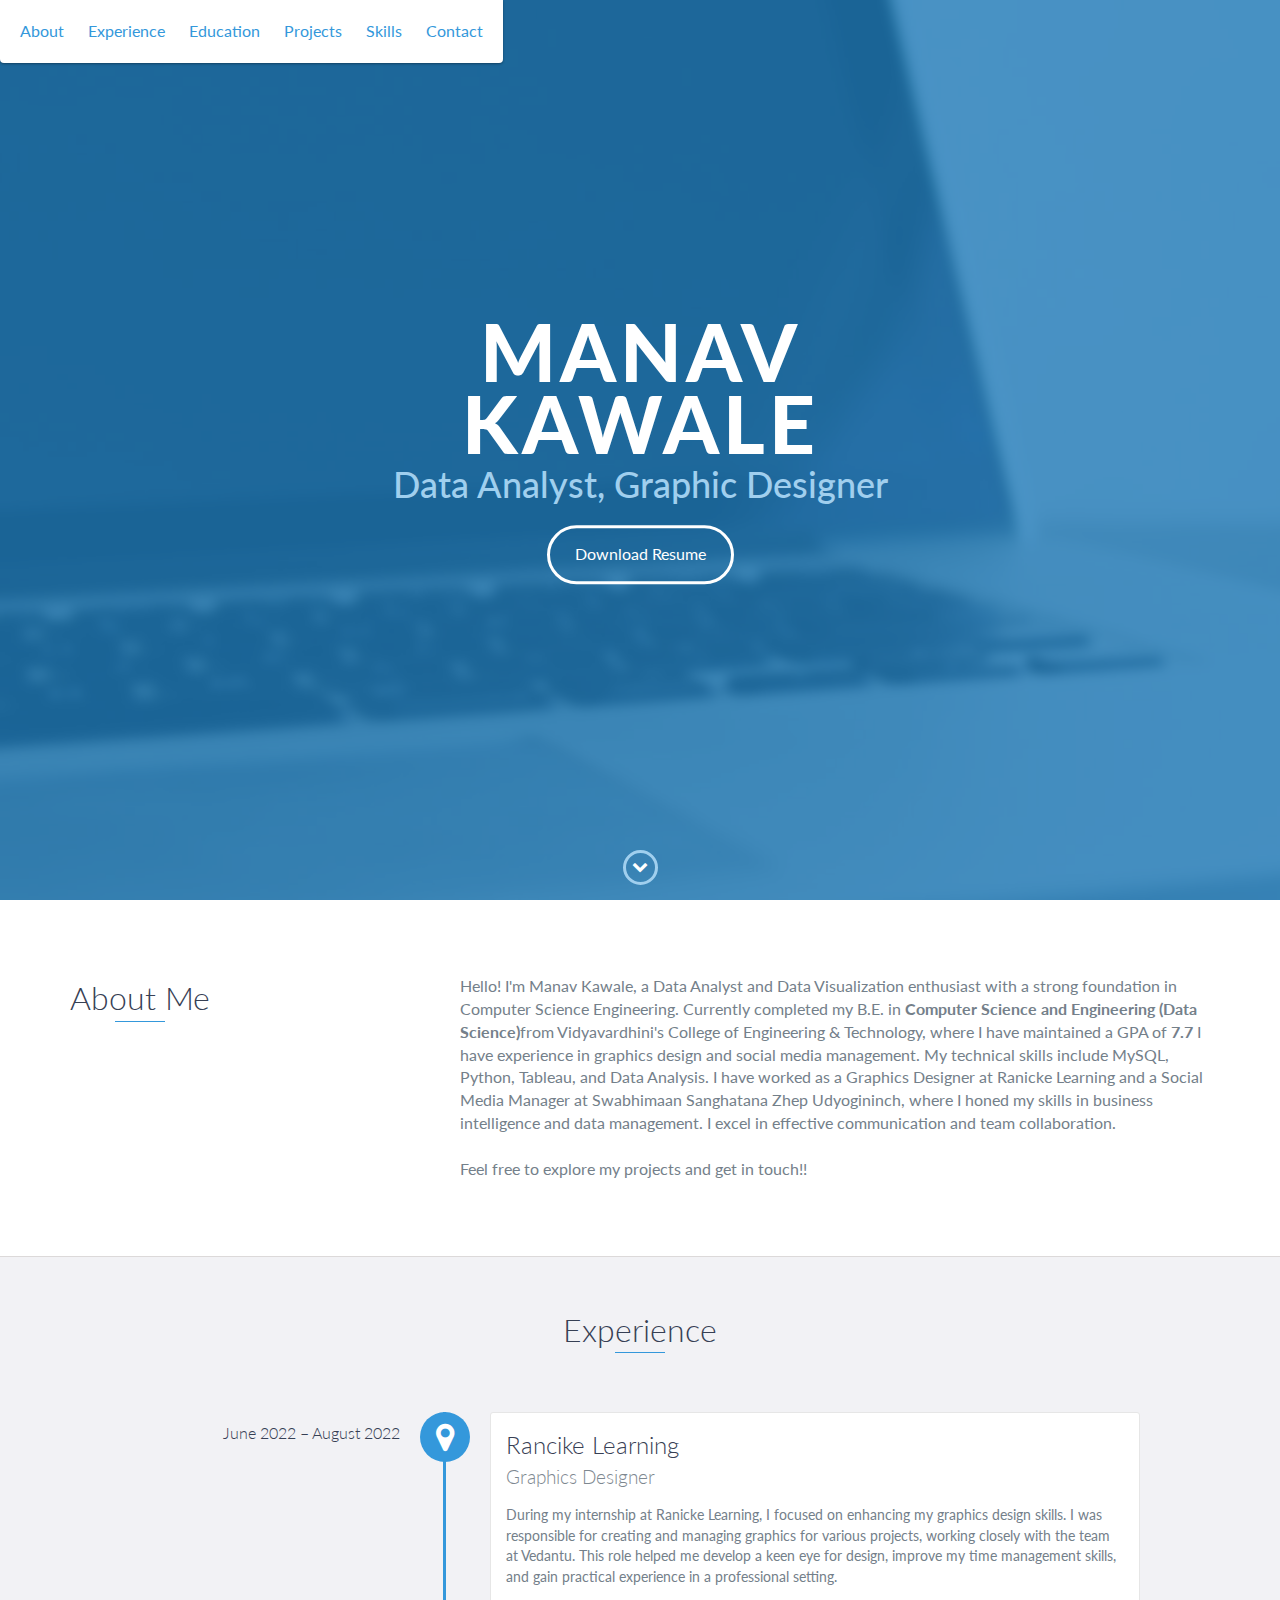
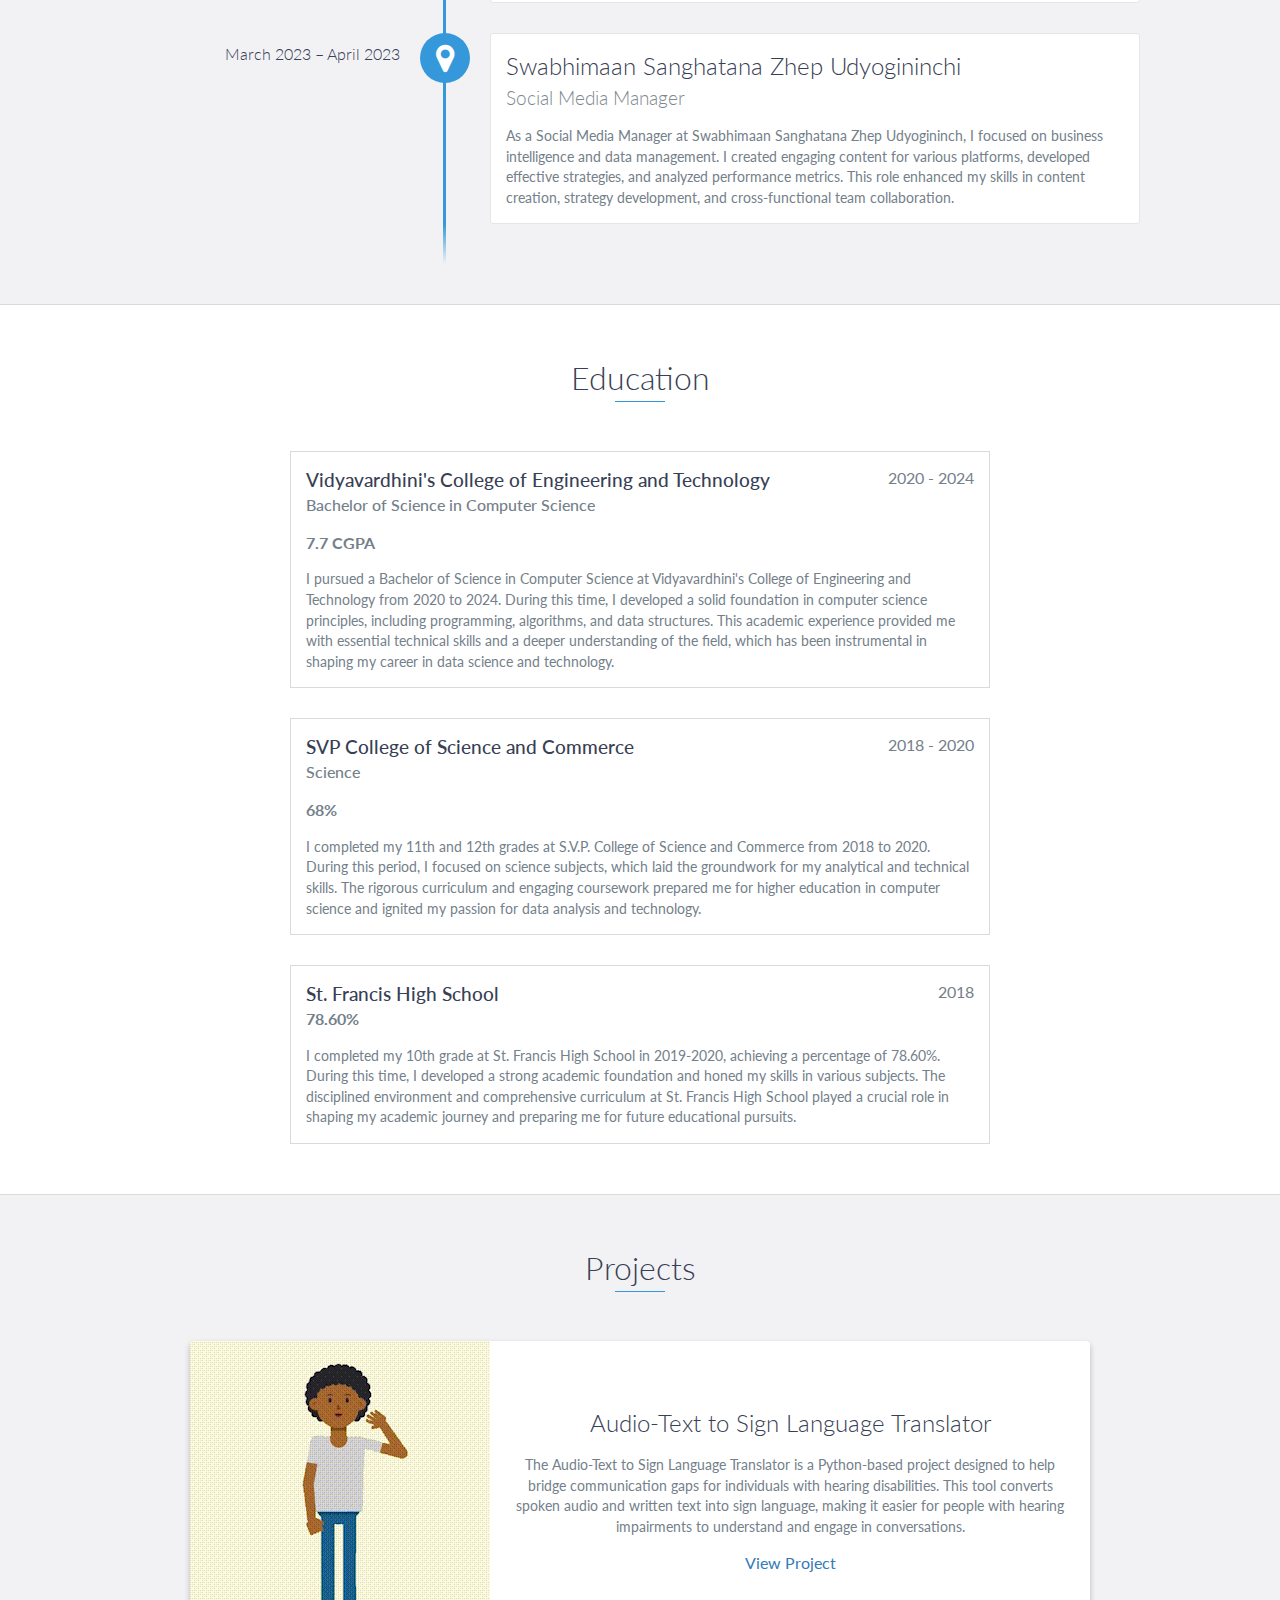
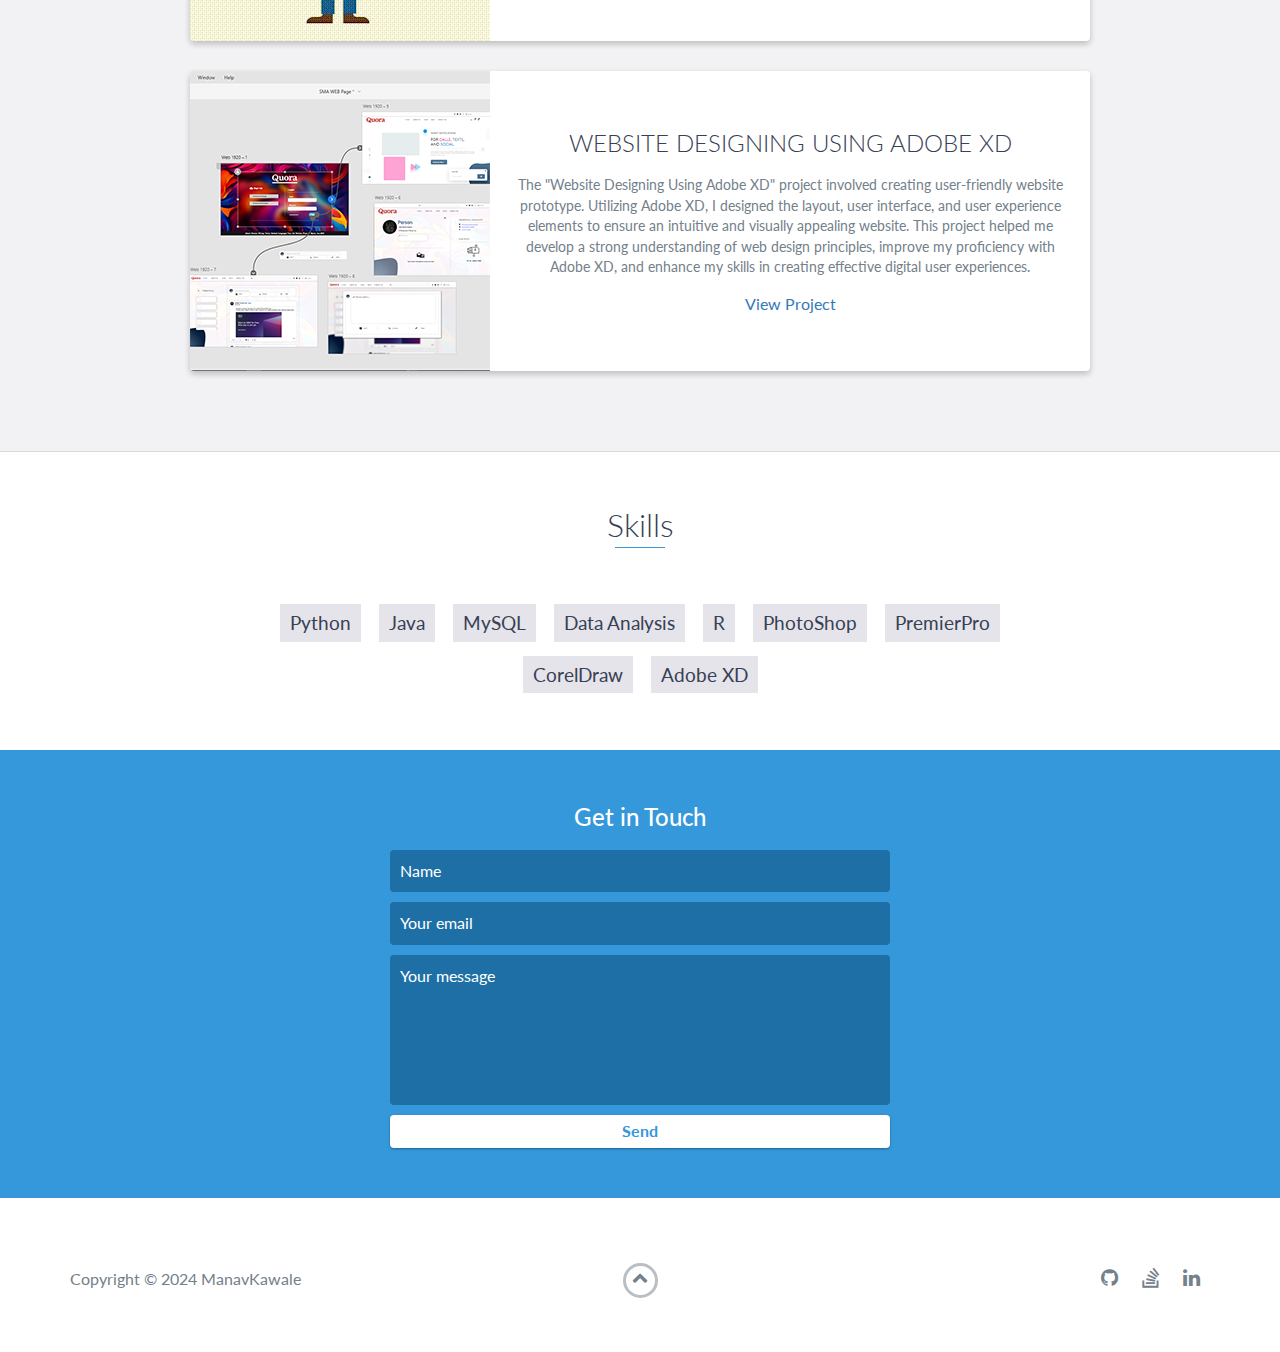
<file: Manav/inde.html>
<!DOCTYPE html>
<html class="no-js" lang="en">
  <head>
    <meta charset="utf-8" />
    <meta http-equiv="X-UA-Compatible" content="IE=edge" />
    <meta name="viewport" content="width=device-width, initial-scale=1" />
    <title>My Portfolio</title>
    <link rel="shortcut icon" href="favicon.ico" type="image/x-icon" />
    <link rel="icon" href="favicon.ico" type="image/x-icon" />
    <link
      href="https://fonts.googleapis.com/css?family=Lato:300,400,700,900"
      rel="stylesheet"
    />
    <link rel="stylesheet" href="libs/font-awesome/css/font-awesome.min.css" />
    <link href="css/bootstrap.min.css" rel="stylesheet" />
    <link href="css/styles.css" rel="stylesheet" />
    <style></style>
  </head>

  <body>
    <div id="mobile-menu-open" class="shadow-large">
      <i class="fa fa-bars" aria-hidden="true"></i>
    </div>
    <!-- End #mobile-menu-toggle -->
    <header>
      <div id="mobile-menu-close">
        <span>Close</span> <i class="fa fa-times" aria-hidden="true"></i>
      </div>
      <ul id="menu" class="shadow">
        <li>
          <a href="#about">About</a>
        </li>
        <li>
          <a href="#experience">Experience</a>
        </li>
        <li>
          <a href="#education">Education</a>
        </li>
        <li>
          <a href="#projects">Projects</a>
        </li>
        <li>
          <a href="#skills">Skills</a>
        </li>
        <li>
          <a href="#contact">Contact</a>
        </li>
        <!-- <li>profile</li> -->
      </ul>
    </header>
    <!-- End header -->

    <div id="lead">
      <div id="lead-content">
        <h1>Manav Kawale</h1>
        <h2>Data Analyst, Graphic Designer</h2>
        <a href="ManavKawaleResume.pdf" class="btn-rounded-white"
          >Download Resume</a
        >
      </div>
      <!-- End #lead-content -->

      <div id="lead-overlay"></div>

      <div id="lead-down">
        <span>
          <i class="fa fa-chevron-down" aria-hidden="true"></i>
        </span>
      </div>
      <!-- End #lead-down -->
    </div>
    <!-- End #lead -->

    <div id="about">
      <div class="container">
        <div class="row">
          <div class="col-md-4">
            <h2 class="heading">About Me</h2>
          </div>
          <div class="col-md-8">
            <p>
              Hello! I'm Manav Kawale, a Data Analyst and Data Visualization
              enthusiast with a strong foundation in Computer Science
              Engineering. Currently completed my B.E. in
              <b>Computer Science and Engineering (Data Science)</b>from
              Vidyavardhini's College of Engineering & Technology, where I have
              maintained a GPA of <b>7.7</b> I have experience in graphics
              design and social media management. My technical skills include
              MySQL, Python, Tableau, and Data Analysis. I have worked as a
              Graphics Designer at Ranicke Learning and a Social Media Manager
              at Swabhimaan Sanghatana Zhep Udyogininch, where I honed my skills
              in business intelligence and data management. I excel in effective
              communication and team collaboration.<br /><br />
              Feel free to explore my projects and get in touch!!
            </p>
          </div>
        </div>
      </div>
    </div>
    <!-- End #about -->

    <div id="experience" class="background-alt">
      <h2 class="heading">Experience</h2>
      <div id="experience-timeline">
        <div data-date="June 2022 – August 2022">
          <h3>Rancike Learning</h3>
          <h4>Graphics Designer</h4>
          <p>
            During my internship at Ranicke Learning, I focused on enhancing my
            graphics design skills. I was responsible for creating and managing
            graphics for various projects, working closely with the team at
            Vedantu. This role helped me develop a keen eye for design, improve
            my time management skills, and gain practical experience in a
            professional setting.
          </p>
        </div>

        <div data-date="March 2023 – April 2023">
          <h3>Swabhimaan Sanghatana Zhep Udyogininchi</h3>
          <h4>Social Media Manager</h4>
          <p>
            As a Social Media Manager at Swabhimaan Sanghatana Zhep Udyogininch,
            I focused on business intelligence and data management. I created
            engaging content for various platforms, developed effective
            strategies, and analyzed performance metrics. This role enhanced my
            skills in content creation, strategy development, and
            cross-functional team collaboration.
          </p>
        </div>

        <!-- <div data-date="September 2015 – September 2016">
          <h3>Employer Name</h3>
          <h4>Job Title</h4>
          <p>
            Lorem ipsum dolor sit amet, consectetur adipiscing elit. Curabitur
            in iaculis ex. Etiam volutpat laoreet urna. Morbi ut tortor nec
            nulla commodo malesuada sit amet vel lacus. Fusce eget efficitur
            libero. Morbi dapibus porta quam laoreet placerat.
          </p>
        </div> -->
      </div>
    </div>
    <!-- End #experience -->

    <div id="education">
      <h2 class="heading">Education</h2>
      <div class="education-block">
        <h3>Vidyavardhini's College of Engineering and Technology</h3>
        <span class="education-date">2020 - 2024</span>
        <h4>Bachelor of Science in Computer Science</h4>
        <h4><b>7.7 CGPA</b></h4>
        <p>
          I pursued a Bachelor of Science in Computer Science at Vidyavardhini's
          College of Engineering and Technology from 2020 to 2024. During this
          time, I developed a solid foundation in computer science principles,
          including programming, algorithms, and data structures. This academic
          experience provided me with essential technical skills and a deeper
          understanding of the field, which has been instrumental in shaping my
          career in data science and technology.
        </p>
      </div>
      <!-- End .education-block -->

      <div class="education-block">
        <h3>SVP College of Science and Commerce</h3>
        <span class="education-date">2018 - 2020</span>
        <h4>Science</h4>

        <h4><b>68%</b></h4>
        <p>
          I completed my 11th and 12th grades at S.V.P. College of Science and
          Commerce from 2018 to 2020. During this period, I focused on science
          subjects, which laid the groundwork for my analytical and technical
          skills. The rigorous curriculum and engaging coursework prepared me
          for higher education in computer science and ignited my passion for
          data analysis and technology.
        </p>
      </div>
      <div class="education-block">
        <h3>St. Francis High School</h3>
        <span class="education-date">2018</span>
        <h4><b>78.60%</b></h4>
        <p>
            I completed my 10th grade at St. Francis High School in 2019-2020, achieving a percentage of 78.60%. During this time, I developed a strong academic foundation and honed my skills in various subjects. The disciplined environment and comprehensive curriculum at St. Francis High School played a crucial role in shaping my academic journey and preparing me for future educational pursuits.
        </p>
      </div>
      <!-- End .education-block -->
    </div>
    <!-- End #education -->

    <div id="projects" class="background-alt">
      <h2 class="heading">Projects</h2>
      <div class="container">
        <div class="row">
          <div class="project shadow-large">
            <div class="project-image">
              <img  src="hola.gif" />
            </div>
            <!-- End .project-image -->
            <div class="project-info">
              <h3>Audio-Text to Sign Language Translator</h3>
              <p>
                The Audio-Text to Sign Language Translator is a Python-based project designed to help bridge communication gaps for individuals with hearing disabilities. This tool converts spoken audio and written text into sign language, making it easier for people with hearing impairments to understand and engage in conversations.
              </p>
              <a href="https://github.com/ManavMK/Audio-Text-to-sign-language-translator-">View Project</a>
            </div>
            <!-- End .project-info -->
          </div>
          <!-- End .project -->

          <div class="project shadow-large">
            <div class="project-image">
              <img src="images/web.png" />
            </div>
            <!-- End .project-image -->
            <div class="project-info">
              <h3>WEBSITE DESIGNING USING ADOBE XD</h3>
              <p>
                The "Website Designing Using Adobe XD" project involved creating user-friendly website prototype. Utilizing Adobe XD, I designed the layout, user interface, and user experience elements to ensure an intuitive and visually appealing website. This project helped me develop a strong understanding of web design principles, improve my proficiency with Adobe XD, and enhance my skills in creating effective digital user experiences.
              </p>
              <a href="https://github.com/ManavMK/website-designing-usin-Adobe-XD">View Project</a>
            </div>
            <!-- End .project-info -->
          </div>
          <!-- End .project -->
        </div>
      </div>
    </div>
    <!-- End #projects -->

    <div id="skills">
      <h2 class="heading">Skills</h2>
      <ul>
        <!-- <li>JavaScript</li> -->
        <li>Python</li>
        <!-- <li>Ruby</li> -->
        <!-- <li>Go</li> -->
        <!-- <li>Node.js</li> -->
        <!-- <li>AngularJs</li> -->
        <!-- <li>React</li> -->
        <!-- <li>Elixir</li> -->
        <li>Java</li>
        <!-- <li>C</li> -->
        <!-- <li>C#</li> -->
        <!-- <li>C++</li> -->
        <!-- <li>Ruby on Rails</li> -->
        <!-- <li>JavaScript</li> -->
        <!-- <li>Python</li> -->
        <!-- <li>Ruby</li> -->
        <!-- <li>Go</li> -->
        <!-- <li>Node.js</li> -->
        <!-- <li>AngularJs</li> -->
        <li>MySQL</li>
        <li>Data Analysis</li>
        <li>R</li>
        <li>PhotoShop</li>
        <li>PremierPro</li>
        <li>CorelDraw</li>
        <li>Adobe XD</li>
      </ul>
    </div>
    <!-- End #skills -->

    <div id="contact">
      <h2>Get in Touch</h2>
      <div id="contact-form">
        <form  action="https://formspree.io/f/xrgnnjav" method="POST">
          <input
            type="hidden"
            name="_subject"
            value="Contact request from personal website"
          />
          <input type="text" class="form-control" placeholder="Name" name="name" required />
          <input
            type="email"
            name="_replyto"
            placeholder="Your email"
            required
          />
          <textarea
            name="message"
            placeholder="Your message"
            required
          ></textarea>
          <button type="submit" name="sent">Send</button>
        </form>
      </div>
      <!-- End #contact-form -->
    </div>
    <!-- End #contact -->

    <footer>
      <div class="container">
        <div class="row">
          <div class="col-sm-5 copyright">
            <p>
              Copyright &copy; <span id="current-year">2024</span> ManavKawale
            </p>
          </div>
          <div class="col-sm-2 top">
            <span id="to-top">
              <i class="fa fa-chevron-up" aria-hidden="true"></i>
            </span>
          </div>
          <div class="col-sm-5 social">
            <ul>
              <li>
                <a href="https://github.com/ManavMK" target="_blank"
                  ><i class="fa fa-github" aria-hidden="true"></i
                ></a>
              </li>
              <li>
                <a href="https://stackoverflow.com/users/25587190/manav-kawale" target="_blank"
                  ><i class="fa fa-stack-overflow" aria-hidden="true"></i
                ></a>
              </li>
              <li>
                <a href="https://www.linkedin.com/in/manav-kawale-740b931b5/" target="_blank"
                  ><i class="fa fa-linkedin" aria-hidden="true"></i
                ></a>
              </li>
              <!-- <li>
                <a href="https://www.facebook.com/" target="_blank"
                  ><i class="fa fa-facebook" aria-hidden="true"></i
                ></a>
              </li> -->
              <!-- <li>
                <a href="https://twitter.com/" target="_blank"
                  ><i class="fa fa-twitter" aria-hidden="true"></i
                ></a>
              </li> -->
              <!-- <li>
                <a href="https://plus.google.com/" target="_blank"
                  ><i class="fa fa-google-plus" aria-hidden="true"></i
                ></a>
              </li> -->
            </ul>
          </div>
        </div>
      </div>
    </footer>
    <!-- End footer -->

    <script src="https://ajax.googleapis.com/ajax/libs/jquery/1.12.4/jquery.min.js"></script>
    <script src="js/scripts.min.js"></script>
  </body>
</html>
</file>
<file: Manav/css/styles.css>
/*!
    Title: Dev Portfolio Template
    Version: 1.2.2
    Last Change: 03/25/2020
    Author: Ryan Fitzgerald
    Repo: https://github.com/RyanFitzgerald/devportfolio-template
    Issues: https://github.com/RyanFitzgerald/devportfolio-template/issues

    Description: This file contains all the styles associated with the page
    that don't come from third party libraries. This file gets compiled using
    Gulp and send to the /css folder which is then loaded on the page.
*/
body {
    font-family: 'Lato', sans-serif;
    font-size: 16px
}

body.active {
    overflow: hidden;
    z-index: -1
}

.no-js #experience-timeline>div {
    background: #fff;
    padding: 10px;
    margin-bottom: 10px;
    border: 1px solid #dcd9d9
}

.no-js #experience-timeline>div h3 {
    font-size: 1.5em;
    font-weight: 300;
    color: #374054;
    display: inline-block;
    margin: 0
}

.no-js #experience-timeline>div h4 {
    font-size: 1.2em;
    font-weight: 300;
    color: #7e8890;
    margin: 0 0 15px 0
}

.no-js #experience-timeline>div p {
    color: #74808a;
    font-size: 0.9em;
    margin: 0
}

.no-js #experience-timeline:before,
.no-js #experience-timeline:after {
    content: none
}

@keyframes dropHeader {
    0% {
        transform: translateY(-100%)
    }

    100% {
        transform: translateY(0)
    }
}

header {
    position: absolute;
    top: 0;
    left: 0;
    right: 0;
    text-align: center;
    z-index: 10;
    animation-name: dropHeader;
    animation-iteration-count: 1;
    animation-timing-function: ease;
    animation-duration: 0.75s
}

header ul {
    display: inline-block;
    background: #fff;
    text-align: center;
    padding: 10px;
    margin: 0;
    border-bottom-right-radius: 4px;
    border-bottom-left-radius: 4px
}

header li {
    display: inline-block
}

header a {
    display: block;
    color: #3498db;
    padding: 10px
}

header a:hover {
    color: #217dbb;
    text-decoration: none;
    background: #eee;
    border-radius: 4px
}

header a:focus {
    color: #3498db;
    text-decoration: none
}

header.active {
    display: block
}

header.sticky {
    position: fixed;
    z-index: 999
}

#menu.active {
    display: block
    
}

#mobile-menu-open {
    display: none;
    cursor: pointer;
    position: fixed;
    right: 15px;
    top: 10px;
    color: #3498db;
    font-size: 1.5em;
    z-index: 20;
    padding: 0 7px;
    border-radius: 4px;
    background: #fff
}

#mobile-menu-close {
    display: none;
    text-align: right;
    width: 100%;
    background: #fff;
    font-size: 1.5em;
    padding-right: 15px;
    padding-top: 10px;
    cursor: pointer;
    color: #3498db
}

#mobile-menu-close span {
    font-size: 0.5em;
    text-transform: uppercase
}

#mobile-menu-close i {
    vertical-align: middle
}

footer {
    padding: 50px 0
}

.copyright {
    padding-top: 20px
}

.copyright p {
    margin: 0;
    color: #74808a
}

.top {
    text-align: center
}

.top span {
    cursor: pointer;
    display: block;
    margin: 15px auto 0 auto;
    width: 35px;
    height: 35px;
    border-radius: 50%;
    border: 3px solid #b9bfc4;
    text-align: center
}

.top i {
    color: #74808a
}

.social {
    text-align: right
}

.social ul {
    margin: 5px 0 0 0;
    padding: 0
}

.social li {
    display: inline-block;
    font-size: 1.25em;
    list-style: none
}

.social a {
    display: block;
    color: #74808a;
    padding: 10px
}

.social a:hover {
    color: #3498db
}

.btn-rounded-white {
    display: inline-block;
    color: #fff;
    padding: 15px 25px;
    border: 3px solid #fff;
    border-radius: 30px;
    transition: .5s ease all
}

.btn-rounded-white:hover {
    color: #3498db;
    background: #fff;
    text-decoration: none
}

.shadow {
    box-shadow: 0 1px 3px rgba(0, 0, 0, 0.12), 0 1px 2px rgba(0, 0, 0, 0.24)
}

.shadow-large {
    box-shadow: 0 3px 6px rgba(0, 0, 0, 0.08), 0 3px 6px rgba(0, 0, 0, 0.15)
}

.heading {
    position: relative;
    display: inline-block;
    font-size: 2em;
    font-weight: 300;
    margin: 0 0 30px 0
}

.heading:after {
    position: absolute;
    content: '';
    top: 100%;
    height: 1px;
    width: 50px;
    left: 0;
    right: 0;
    margin: 0 auto;
    background: #3498db
}

.background-alt {
    background: #f2f2f5
}

#lead {
    position: relative;
    height: 100vh;
    min-height: 500px;
    max-height: 1080px;
    background: url(../images/lead-bg.jpg);
    background-size: cover;
    padding: 15px;
    overflow: hidden
}

#lead-content {
    position: absolute;
    z-index: 10;
    top: 50%;
    left: 50%;
    transform: translate(-50%, -50%);
    text-align: center
}

#lead-content h1,
#lead-content h2 {
    margin: 0
}

#lead-content h1 {
    color: #fff;
    font-weight: 900;
    font-size: 5em;
    text-transform: uppercase;
    letter-spacing: 0.05em;
    line-height: 0.9em
}

#lead-content h2 {
    color: #a0cfee;
    font-weight: 500;
    font-size: 2.25em;
    margin-bottom: 15px
}

#lead-overlay {
    position: absolute;
    height: 100%;
    width: 100%;
    top: 0;
    right: 0;
    bottom: 0;
    left: 0;
    background: rgba(33, 125, 187, 0.8);
    z-index: 1
}

#lead-down {
    position: absolute;
    left: 0;
    right: 0;
    width: 100%;
    text-align: center;
    z-index: 10;
    bottom: 15px;
    color: #fff
}

#lead-down span {
    cursor: pointer;
    display: block;
    margin: 0 auto;
    width: 35px;
    height: 35px;
    border-radius: 50%;
    border: 3px solid #a0cfee;
    text-align: center
}

#lead-down i {
    animation: pulsate 1.5s ease;
    animation-iteration-count: infinite;
    padding-top: 5px
}

@keyframes pulsate {
    0% {
        transform: scale(1, 1)
    }

    50% {
        transform: scale(1.2, 1.2)
    }

    100% {
        transform: scale(1, 1)
    }
}

#about {
    padding: 75px 15px;
    border-bottom: 1px solid #dcd9d9
}

#about h2 {
    color: #374054
}

#about p {
    color: #74808a;
    margin: 0
}

#experience {
    padding: 50px 15px;
    text-align: center;
    border-bottom: 1px solid #dcd9d9
}

#experience h2 {
    color: #374054
}

#experience-timeline {
    margin: 30px auto 0 auto;
    position: relative;
    max-width: 1000px
}

#experience-timeline:before {
    position: absolute;
    content: '';
    top: 0;
    bottom: 0;
    left: 303px;
    right: auto;
    height: 100%;
    width: 3px;
    background: #3498db;
    z-index: 0
}

#experience-timeline:after {
    position: absolute;
    content: '';
    width: 3px;
    height: 40px;
    background: #3498db;
    background: linear-gradient(to bottom, #3498db, rgba(52, 152, 219, 0));
    top: 100%;
    left: 303px
}

.vtimeline-content {
    margin-left: 350px;
    background: #fff;
    border: 1px solid #e6e6e6;
    padding: 15px;
    border-radius: 3px;
    text-align: left
}

.vtimeline-content h3 {
    font-size: 1.5em;
    font-weight: 300;
    color: #374054;
    display: inline-block;
    margin: 0
}

.vtimeline-content h4 {
    font-size: 1.2em;
    font-weight: 300;
    color: #7e8890;
    margin: 0 0 15px 0
}

.vtimeline-content p {
    color: #74808a;
    font-size: 0.9em;
    margin: 0
}

.vtimeline-point {
    position: relative;
    display: block;
    vertical-align: top;
    margin-bottom: 30px
}

.vtimeline-icon {
    position: relative;
    color: #fff;
    width: 50px;
    height: 50px;
    background: #3498db;
    border-radius: 50%;
    float: left;
    z-index: 99;
    margin-left: 280px
}

.vtimeline-icon i {
    display: block;
    font-size: 2em;
    margin-top: 10px
}

.vtimeline-date {
    width: 260px;
    text-align: right;
    position: absolute;
    left: 0;
    top: 10px;
    font-weight: 300;
    color: #374054
}

#education {
    padding: 50px 15px 20px 15px;
    border-bottom: 1px solid #dcd9d9;
    text-align: center
}

#education h2 {
    color: #374054;
    margin-bottom: 50px
}

.education-block {
    max-width: 700px;
    margin: 0 auto 30px auto;
    padding: 15px;
    border: 1px solid #dcd9d9;
    text-align: left
}

.education-block h3 {
    font-weight: 500;
    float: left;
    margin: 0;
    color: #374054
}

.education-block span {
    color: #74808a;
    float: right
}

.education-block h4 {
    color: #74808a;
    clear: both;
    font-weight: 500;
    margin: 0 0 15px 0
}

.education-block p,
.education-block ul {
    margin: 0;
    color: #74808a;
    font-size: 0.9em
}

.education-block ul {
    padding: 0 0 0 15px
}

#projects {
    padding: 50px 15px;
    border-bottom: 1px solid #dcd9d9;
    text-align: center
}

#projects h2 {
    color: #374054;
    margin-bottom: 50px
}

.project {
    position: relative;
    max-width: 900px;
    margin: 0 auto 30px auto;
    overflow: hidden;
    background: #fff;
    border-radius: 4px
}

.project-image {
    float: left
}

.project-info {
    position: absolute;
    top: 50%;
    transform: translateY(-50%);
    margin-left: 300px;
    padding: 15px
}

.project-info h3 {
    font-size: 1.5em;
    font-weight: 300;
    color: #374054;
    margin: 0 0 15px 0
}

.project-info p {
    color: #74808a;
    margin: 0 0 15px 0;
    font-size: 0.9em
}

.no-image .project-info {
    position: relative;
    margin: 0;
    padding: 30px 15px;
    transform: none
}

#more-projects {
    display: none
}

#skills {
    padding: 50px 15px;
    text-align: center
}

#skills h2 {
    color: #374054;
    margin-bottom: 50px
}

#skills ul {
    display: block;
    margin: 0 auto;
    padding: 0;
    max-width: 800px
}

#skills li {
    display: inline-block;
    margin: 7px;
    padding: 5px 10px;
    color: #374054;
    background: #e4e4ea;
    list-style: none;
    cursor: default;
    font-size: 1.2em
}

#contact {
    padding: 50px 15px;
    background: #3498db;
    text-align: center
}

#contact h2 {
    margin: 0 0 15px 0;
    color: #fff;
    font-weight: 500
}

#contact-form {
    max-width: 500px;
    margin: 0 auto
}

#contact-form input,
#contact-form textarea {
    display: block;
    width: 100%;
    padding: 10px;
    border-radius: 4px;
    border: none;
    margin-bottom: 10px;
    background: #1d6fa5;
    color: #fff;
    transition: .5s ease all
}

#contact-form input::-webkit-input-placeholder,
#contact-form textarea::-webkit-input-placeholder {
    color: #fff
}

#contact-form input:-moz-placeholder,
#contact-form textarea:-moz-placeholder {
    color: #fff;
    opacity: 1
}

#contact-form input::-moz-placeholder,
#contact-form textarea::-moz-placeholder {
    color: #fff;
    opacity: 1
}

#contact-form input:-ms-input-placeholder,
#contact-form textarea:-ms-input-placeholder {
    color: #fff
}

#contact-form input:focus,
#contact-form textarea:focus {
    outline: none;
    background: #16527a
}

#contact-form textarea {
    height: 150px;
    resize: none
}

#contact-form button {
    display: block;
    width: 100%;
    background: #fff;
    border-radius: 4px;
    padding: 5px 10px;
    border: none;
    color: #3498db;
    font-weight: 700;
    box-shadow: 0 1px 3px rgba(0, 0, 0, 0.12), 0 1px 2px rgba(0, 0, 0, 0.24);
    transition: .5s ease all
}

#contact-form button:hover {
    box-shadow: 0 10px 20px rgba(0, 0, 0, 0.19), 0 6px 6px rgba(0, 0, 0, 0.23)
}

.optional-section {
    padding: 50px 15px;
    text-align: center;
    border-top: 1px solid #dcd9d9
}

.optional-section h2 {
    color: #374054
}

.optional-section-block {
    max-width: 700px;
    margin: 0 auto 30px auto;
    padding: 15px;
    border: 1px solid #dcd9d9;
    background: #fff;
    text-align: left
}

.optional-section-block h3 {
    font-weight: 500;
    margin: 0 0 15px 0;
    color: #374054
}

.optional-section-block h4 {
    color: #74808a;
    clear: both;
    font-weight: 500;
    margin: 0 0 15px 0
}

.optional-section-block p,
.optional-section-block ul {
    margin: 0 0 15px 0;
    color: #74808a;
    font-size: 0.9em
}

.optional-section-block ul {
    padding: 0 0 0 15px
}

@media only screen and (max-width: 750px) {

    #experience-timeline:before,
    #experience-timeline:after {
        left: 23px
    }

    .vtimeline-date {
        width: auto;
        text-align: left;
        position: relative;
        margin-bottom: 15px;
        display: block;
        margin-left: 70px
    }

    .vtimeline-icon {
        margin-left: 0
    }

    .vtimeline-content {
        margin-left: 70px
    }
}

@media only screen and (max-width: 992px) {
    #lead {
        height: auto;
        min-height: auto;
        max-height: auto;
        padding: 100px 15px
    }

    #lead-content {
        position: relative;
        transform: none;
        left: auto;
        top: auto
    }

    #lead-content h1 {
        font-size: 3em
    }

    #lead-content h2 {
        font-size: 1.75em
    }

    #about {
        text-align: center
    }

    #about p {
        text-align: left
    }
}

@media only screen and (max-width: 768px) {
    header {
        position: fixed;
        display: none;
        z-index: 999;
        animation: none;
        bottom: 0;
        height: 100%
    }

    #mobile-menu-open,
    #mobile-menu-close {
        display: block
    }

    #menu {
        height: 100%;
        overflow-y: auto;
        box-shadow: none;
        border-radius: 0;
        width: 100%
    }

    #menu li {
        /* display: block; */
        margin-bottom: 10px
    }

    #lead-content h1 {
        font-size: 2em
    }

    #lead-content h2 {
        font-size: 1.3em
    }

    #lead-content a {
        padding: 10px 20px
    }

    #lead-down {
        display: none
    }

    .education-block h3,
    .education-block span {
        float: none
    }

    .project-image {
        display: none
    }

    .project-info {
        position: relative;
        margin: 0;
        padding: 30px 15px;
        top: auto;
        transform: none
    }

    footer {
        text-align: center
    }

    .social {
        text-align: center
    }
}

@media only screen and (max-width: 480px) {
    #lead-content h1 {
        font-size: 1.5em
    }

    #lead-content h2 {
        font-size: 1em
    }

    #lead-content a {
        font-size: 0.9em;
        padding: 5px 10px
    }
    
}
#certificates {
    overflow: auto;
    white-space: nowrap;
    background-color: #f8f9fa;
    padding: 20px 0;
  }

  #certificates .certificate-wrapper {
    display: inline-block;
    animation: scroll linear infinite;
  }

  #certificates img {
    display: inline-block;
    width: 400px;
height: auto;
    margin-right: 10px;
  }
 #certificates {
    overflow: auto;
    white-space: nowrap;
    background-color: #f8f9fa;
    padding: 20px 0;
  }

  /* #certificates img {
    width: 400px;
    height: auto;
    display: inline-block;
    margin: 0 15px;
    animation: scroll 15s linear infinite;
  }  */
</file>
